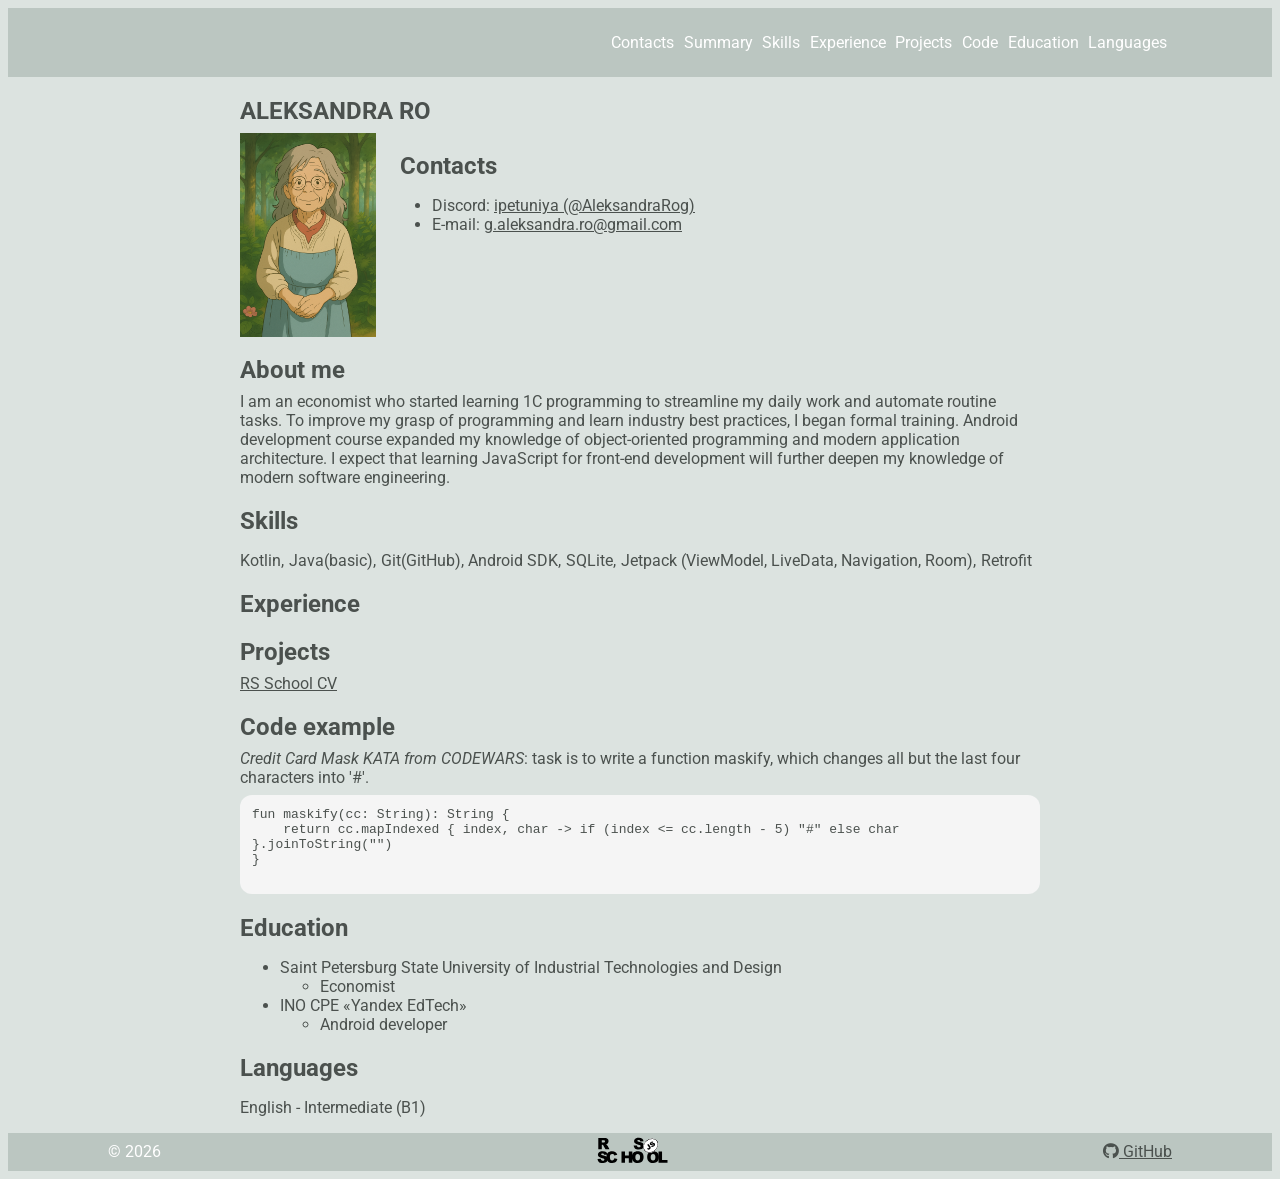
<file: index.html>
<!DOCTYPE html>
<html lang="en">
<head>
  <meta charset="UTF-8">
  <meta name="viewport" content="width=device-width, initial-scale=1.0">
  <title>cv</title>
  <link rel="stylesheet" href="./style.css">
  <link rel="stylesheet"
  href="https://cdnjs.cloudflare.com/ajax/libs/font-awesome/6.5.0/css/all.min.css">
  <link rel="stylesheet"
  href="https://fonts.googleapis.com/css?family=Roboto:100,200,300,regular,500,600,700,800,900,100italic,200italic,300italic,italic,500italic,600italic,700italic,800italic,900italic">
</head>
<body>
  <header class="header">
    <div class="container">
      <nav class="nav">
        <ul class="nav-list">
          <li class="nav-item"><a href="#contacts" class="nav-link">Contacts</a></li>
          <li class="nav-item"><a href="#summary" class="nav-link">Summary</a></li>
          <li class="nav-item"><a href="#skills" class="nav-link">Skills</a></li>
          <li class="nav-item"><a href="#experience" class="nav-link">Experience</a></li>
          <li class="nav-item"><a href="#projects" class="nav-link">Projects</a></li>
          <li class="nav-item"><a href="#code" class="nav-link">Code</a></li>
          <li class="nav-item"><a href="#education" class="nav-link">Education</a></li>
          <li class="nav-item"><a href="#languages" class="nav-link">Languages</a></li>
        </ul>
      </nav>
    </div>
  </header>
  <main class="main">
    <div class="container">
      <section class="section" id="profile">
        <h1 class="section-title">Aleksandra Ro</h1>
      </section>
      <div class="wrap row">
        <img src="./assets/img/foto.png" alt="foto" height="204">
        <section class="section" id="contacts">
          <h2 class="section-title contacts">Contacts</h2>
            <ul class="contacts">
              <li>Discord: <a href="https://discord.gg/fkzxYdj6" class="text-link">ipetuniya (@AleksandraRog)</a></li>
              <li>E-mail: <a href="mailto:g.aleksandra.ro@gmail.com" class="text-link">g.aleksandra.ro@gmail.com</a></li>
            </ul>
        </section>
      </div>
      <section class="section" id="summary">
        <h2 class="section-title">About me</h2>
          <p class="paragraph">I am an economist who started learning 1C programming to streamline my daily work
            and automate routine tasks. To improve my grasp of programming and learn industry
            best practices, I began formal training. Android development course expanded my knowledge
            of object-oriented programming and modern application architecture. I expect that learning
            JavaScript for front-end development will further deepen my knowledge of modern software
            engineering.
          </p>
      </section>
      <section class="section" id="skills">
        <h2 class="section-title">Skills</h2>
        <ul class="skills row">
          <li class="skills-item">Kotlin</li>
          <li class="skills-item">Java(basic)</li>
          <li class="skills-item">Git(GitHub)</li>
          <li class="skills-item">Android SDK</li>
          <li class="skills-item">SQLite</li>
          <li class="skills-item">Jetpack
          (ViewModel, LiveData, Navigation, Room)</li>
          <li class="finish skills-item">Retrofit</li>
        </ul>
      </section>
      <section class="section" id="experience">
      <h2 class="section-title">Experience</h2>
      </section>
      <section class="section" id="projects">
      <h2 class="section-title">Projects</h2>
      <a href="https://aleksandrarog.github.io/rsschool-cv/" target="_blank" class="text-link">RS School CV</a>
      </section>
      <section class="section" id="code">
        <h2 class="section-title">Code example</h2>
          <p class="paragraph"><i>Credit Card Mask KATA from CODEWARS</i>: task is to write a function maskify,
            which changes all but the last four characters into '&num;'.
          </p>
        <code>fun maskify&lpar;cc&colon; String&rpar;&colon; String &lcub;
&nbsp;&nbsp;&nbsp;&nbsp;return cc.mapIndexed&nbsp;&lcub; index, char -&GT; if &lpar;index &LT;= cc.length - 5&rpar; &QUOT;&num;&QUOT; else char &rcub;.joinToString&lpar;&QUOT;&QUOT;&rpar;
&rcub;
          </code>
      </section>
      <section class="section" id="education">
        <h2 class="section-title">Education</h2>
        <ul>
          <li>Saint Petersburg State University of Industrial Technologies and Design
            <ul><li>Economist</li></ul>
          </li>
          <li>INO СPE «Yandex EdTech»
            <ul><li>Android developer</li></ul>
          </li>
          </ul>
      </section>
      <section class="section" id="languages">
        <h2 class="section-title">Languages</h2>
        <p>English - Intermediate (B1)</p>
      </section>
    </div>
  </main>
<footer>
  <div class="container footer">
    <p>&COPY; 2026</p>
    <a href="https://rs.school/courses/javascript"><img src="./assets/svg/rs-school-logo.svg" alt="rsschool logo" width="73" height="26"></a>
    <a href="https://github.com/AleksandraRog/rsschool-cv" target="_blank" class="text-link"><i class="fab fa-github"></i> GitHub</a>
  </div>
</footer>
</body>
</html>
</file>
<file: style.css>
:root {
  --block-indent: 0 96px;
  --color: #4b514e;
}

* {
  box-sizing: border-box;
}

body {
  display: flex;
  flex-direction: column;
  justify-content: space-between;
  background-color: #dce3e0;
  font-family: 'Roboto', sans-serif;
  color: var(--color)
}

header, footer  {
  background-color: #bbc6c1; 
  color: white;
  padding: 4px;
}

.main {
  display: flex;
  flex-direction: column;
  align-items: center;
}

h1 {
  text-transform: uppercase; 
}

.section-title {
  margin-bottom: 8px; 
}

.paragraph {
  margin: 0 auto; 
}

.container {
  max-width: 1440px;
  margin: 0 auto;
}

.section {
  max-width: 800px;
}

code {
  display: block; 
  border-radius: 12px;
  padding: 12px; 
  margin-top: 8px;
  white-space: pre-wrap;
  word-break: break-word;
  background: whitesmoke; 
}


.row {
  display: flex; 
  flex-direction: row; 
}

.text-link, .text-link i {
  color: var(--color)  
}

.nav {
  overflow-x: auto;
  overflow-y: hidden;
}

.nav-list {
  display: flex;
  justify-content: flex-end;
  margin: var(--block-indent);
  flex-wrap: nowrap;
  min-width: max-content;
  list-style-type: none; 
 }

.nav-item {
  white-space: nowrap;
  border-radius: 0.3em;
  margin: 1em 0;
  padding: 0.3em;
  transition: background-color 0.3s ease;
}

.nav-item:hover {
  background-color: hsl(150, 4%, 31%, 0.4);
}

.nav-link {
  color: white;
  text-decoration: none;
  }

.contacts {
  margin-left: 1em;
}  

.skills {
  padding-left: 0;
  list-style-type: none;  
}

.skills li {
  display: flex;
  flex-wrap: nowrap;
  min-width: max-content;
  padding-right: 0.3em;
}
.skills li::after {
  content: ",";
}

li.finish::after{
  content: none;
}

.footer {
  display: flex;
  align-items: center; 
  justify-content: space-between;
  flex-wrap: wrap;
  padding: var(--block-indent);
}

.footer p {
  margin: 0;
  padding: 0;
}
</file>
